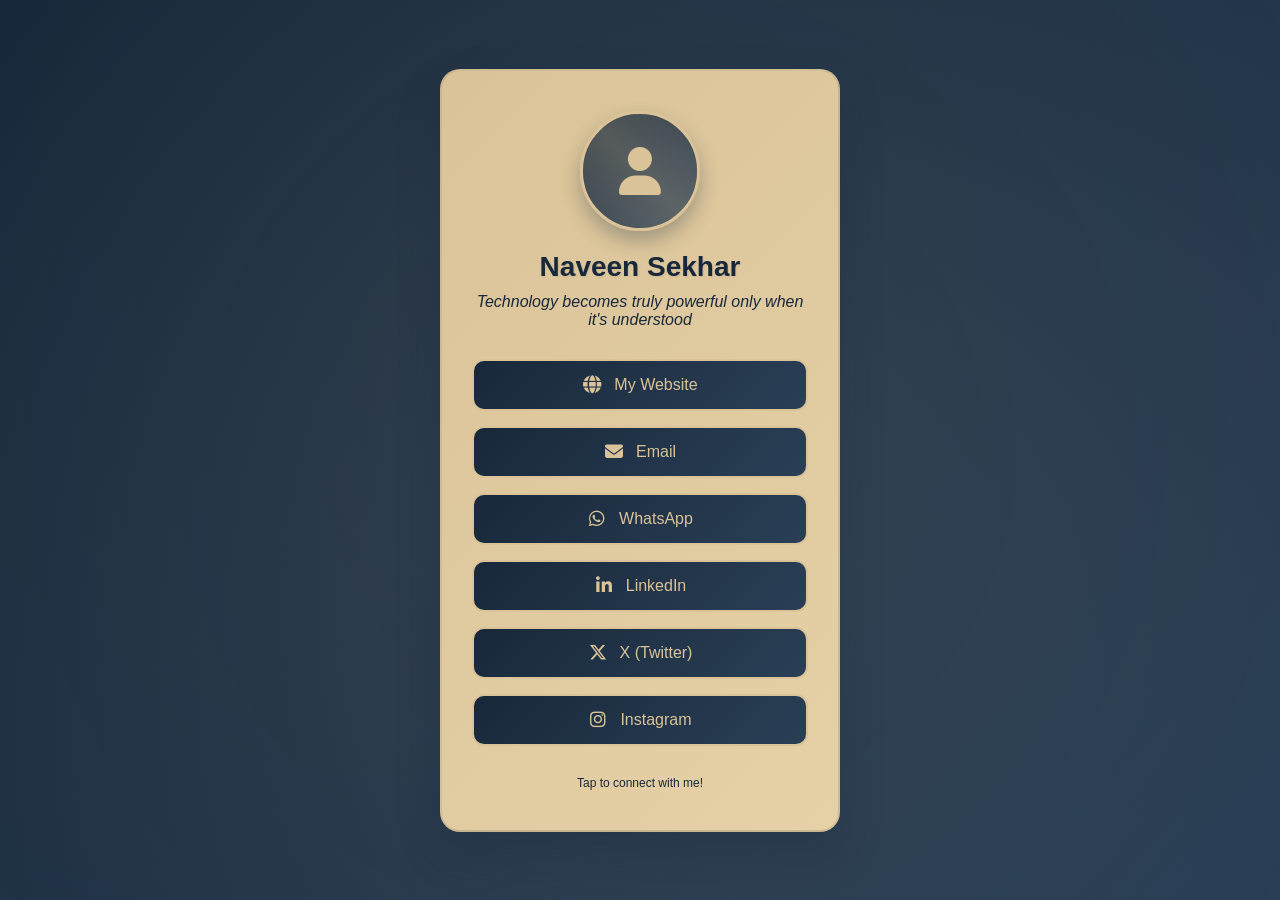
<file: index.html>
<!DOCTYPE html>
<html lang="en">
<head>
    <meta charset="UTF-8">
    <meta name="viewport" content="width=device-width, initial-scale=1.0">
    <title>Naveen Sekhar</title>
    <link rel="stylesheet" href="https://cdnjs.cloudflare.com/ajax/libs/font-awesome/6.5.2/css/all.min.css">
    <style>
        * {
            margin: 0;
            padding: 0;
            box-sizing: border-box;
        }

        body {
            font-family: 'Arial', sans-serif;
            background: linear-gradient(135deg, #18283a 0%, #2a3f56 100%);
            min-height: 100vh;
            display: flex;
            flex-direction: column;
            align-items: center;
            justify-content: center;
            padding: 20px;
            overflow-x: hidden;
        }

        /* Add floating background elements */
        body::before {
            content: '';
            position: fixed;
            top: -50%;
            left: -50%;
            width: 200%;
            height: 200%;
            background: radial-gradient(circle, rgba(218, 195, 152, 0.1) 0%, transparent 50%);
            animation: float 15s ease-in-out infinite;
            z-index: -1;
        }

        @keyframes float {
            0%, 100% { transform: translate(0px, 0px) rotate(0deg); }
            33% { transform: translate(30px, -30px) rotate(120deg); }
            66% { transform: translate(-20px, 20px) rotate(240deg); }
        }

        .profile-container {
            background: linear-gradient(135deg, #dac398 0%, #e6d0a6 100%);
            border-radius: 20px;
            padding: 40px 30px;
            box-shadow: 0 20px 40px rgba(24, 40, 58, 0.3);
            max-width: 400px;
            width: 100%;
            text-align: center;
            backdrop-filter: blur(10px);
            border: 2px solid rgba(24, 40, 58, 0.1);
            animation: slideIn 1s ease-out, glow 3s ease-in-out infinite;
            position: relative;
        }

        @keyframes slideIn {
            0% {
                opacity: 0;
                transform: translateY(50px) scale(0.9);
            }
            100% {
                opacity: 1;
                transform: translateY(0) scale(1);
            }
        }

        @keyframes glow {
            0%, 100% {
                box-shadow: 0 20px 40px rgba(24, 40, 58, 0.3);
            }
            50% {
                box-shadow: 0 25px 50px rgba(24, 40, 58, 0.4), 0 0 30px rgba(218, 195, 152, 0.3);
            }
        }

        .profile-image {
            width: 120px;
            height: 120px;
            border-radius: 50%;
            margin: 0 auto 20px;
            background: linear-gradient(135deg, #18283a, #2a3f56);
            display: flex;
            align-items: center;
            justify-content: center;
            font-size: 48px;
            color: #dac398;
            box-shadow: 0 10px 20px rgba(24, 40, 58, 0.3);
            border: 3px solid #dac398;
            animation: profilePulse 2s ease-in-out infinite, rotateIn 1s ease-out;
            position: relative;
            overflow: hidden;
        }

        .profile-image::before {
            content: '';
            position: absolute;
            top: -50%;
            left: -50%;
            width: 200%;
            height: 200%;
            background: linear-gradient(45deg, transparent, rgba(218, 195, 152, 0.3), transparent);
            animation: shine 3s linear infinite;
        }

        @keyframes profilePulse {
            0%, 100% {
                transform: scale(1);
                box-shadow: 0 10px 20px rgba(24, 40, 58, 0.3);
            }
            50% {
                transform: scale(1.05);
                box-shadow: 0 15px 30px rgba(24, 40, 58, 0.4);
            }
        }

        @keyframes rotateIn {
            0% {
                opacity: 0;
                transform: rotate(-180deg) scale(0.5);
            }
            100% {
                opacity: 1;
                transform: rotate(0deg) scale(1);
            }
        }

        @keyframes shine {
            0% {
                transform: rotate(0deg);
            }
            100% {
                transform: rotate(360deg);
            }
        }

        .profile-name {
            font-size: 28px;
            font-weight: bold;
            color: #18283a;
            margin-bottom: 10px;
            text-shadow: 1px 1px 2px rgba(24, 40, 58, 0.1);
            animation: fadeInUp 1.2s ease-out 0.5s both;
        }

        .profile-title {
            font-size: 16px;
            color: #18283a;
            margin-bottom: 30px;
            opacity: 0.8;
            animation: fadeInUp 1.2s ease-out 0.7s both;
        }

        @keyframes fadeInUp {
            0% {
                opacity: 0;
                transform: translateY(20px);
            }
            100% {
                opacity: 1;
                transform: translateY(0);
            }
        }

        .links-container {
            display: flex;
            flex-direction: column;
            gap: 15px;
        }

        .link-button {
            display: flex;
            align-items: center;
            justify-content: center;
            padding: 15px 20px;
            text-decoration: none;
            border-radius: 12px;
            font-size: 16px;
            font-weight: 500;
            transition: all 0.4s cubic-bezier(0.175, 0.885, 0.32, 1.275);
            position: relative;
            overflow: hidden;
            opacity: 0;
            animation: slideInButton 0.6s ease-out forwards;
        }

        /* Staggered animation for buttons */
        .link-button:nth-child(1) { animation-delay: 0.9s; }
        .link-button:nth-child(2) { animation-delay: 1.1s; }
        .link-button:nth-child(3) { animation-delay: 1.3s; }
        .link-button:nth-child(4) { animation-delay: 1.5s; }
        .link-button:nth-child(5) { animation-delay: 1.7s; }
        .link-button:nth-child(6) { animation-delay: 1.9s; }

        @keyframes slideInButton {
            0% {
                opacity: 0;
                transform: translateX(-50px) scale(0.8);
            }
            100% {
                opacity: 1;
                transform: translateX(0) scale(1);
            }
        }

        .link-button::before {
            content: '';
            position: absolute;
            top: 0;
            left: -100%;
            width: 100%;
            height: 100%;
            background: linear-gradient(90deg, transparent, rgba(218, 195, 152, 0.4), transparent);
            transition: left 0.5s;
        }

        .link-button:hover::before {
            left: 100%;
        }

        .link-button:hover {
            transform: translateY(-5px) scale(1.02);
            box-shadow: 0 20px 40px rgba(24, 40, 58, 0.35);
        }

        .link-button i {
            margin-right: 12px;
            font-size: 18px;
            width: 20px;
            text-align: center;
            transition: transform 0.3s ease;
        }

        .link-button:hover i {
            transform: scale(1.2) rotate(5deg);
        }

        /* All buttons will use the visiting card color scheme */
        .website, .whatsapp, .linkedin, .email, .twitter, .instagram {
            background: linear-gradient(135deg, #18283a, #2a3f56);
            color: #dac398;
            border: 2px solid #dac398;
            position: relative;
        }

        .website:hover, .whatsapp:hover, .linkedin:hover, .email:hover, .twitter:hover, .instagram:hover {
            background: linear-gradient(135deg, #dac398, #e6d0a6);
            color: #18283a;
            border: 2px solid #18283a;
            transform: translateY(-5px) scale(1.02);
            box-shadow: 0 20px 40px rgba(24, 40, 58, 0.35);
        }

        /* Add ripple effect */
        .link-button::after {
            content: '';
            position: absolute;
            top: 50%;
            left: 50%;
            width: 0;
            height: 0;
            border-radius: 50%;
            background: rgba(218, 195, 152, 0.3);
            transform: translate(-50%, -50%);
            transition: width 0.6s, height 0.6s;
        }

        .link-button:active::after {
            width: 300px;
            height: 300px;
        }

        .footer {
            margin-top: 30px;
            font-size: 12px;
            color: #18283a;
            opacity: 0.7;
            animation: fadeInUp 1.2s ease-out 2.1s both;
        }

        @media (max-width: 480px) {
            .profile-container {
                padding: 30px 20px;
                margin: 10px;
            }

            .profile-name {
                font-size: 24px;
            }

            .link-button {
                padding: 12px 16px;
                font-size: 15px;
            }

            .profile-image {
                width: 100px;
                height: 100px;
                font-size: 40px;
            }
        }

        /* Add a subtle pulse to the entire container */
        @keyframes containerPulse {
            0%, 100% {
                transform: scale(1);
            }
            50% {
                transform: scale(1.02);
            }
        }

        /* Enhance the loading experience */
        @keyframes loadingShimmer {
            0% {
                background-position: -200px 0;
            }
            100% {
                background-position: calc(200px + 100%) 0;
            }
        }
    </style>
</head>
<body>
    <div class="profile-container">
        <!-- Profile Section -->
        <div class="profile-image">
            <i class="fas fa-user"></i>
        </div>
        <h1 class="profile-name">Naveen Sekhar</h1>
        <p class="profile-title"><i> Technology becomes truly powerful only when it's understood</i></p>

        <!-- Links Section -->
        <div class="links-container">
            <a href="https://yourwebsite.com" class="link-button website" target="_blank">
                <i class="fas fa-globe"></i>
                My Website
            </a>

            <a href="mailto:naveensekhar06@gmail.com" class="link-button email">
                <i class="fas fa-envelope"></i>
                Email
            </a>            

            <a href="https://wa.me/+918072635093" class="link-button whatsapp" target="_blank">
                <i class="fab fa-whatsapp"></i>
                WhatsApp
            </a>

            <a href="https://linkedin.com/in/naveensekhar6" class="link-button linkedin" target="_blank">
                <i class="fab fa-linkedin-in"></i>
                LinkedIn
            </a>

            <a href="https://twitter.com/" class="link-button twitter" target="_blank">
                <i class="fab fa-x-twitter"></i>
                X (Twitter)
            </a>

            <a href="https://instagram.com/" class="link-button instagram" target="_blank">
                <i class="fab fa-instagram"></i>
                Instagram
            </a>
        </div>

        <div class="footer">
            <p>Tap to connect with me!</p>
        </div>
    </div>
</body>
</html>
</file>
